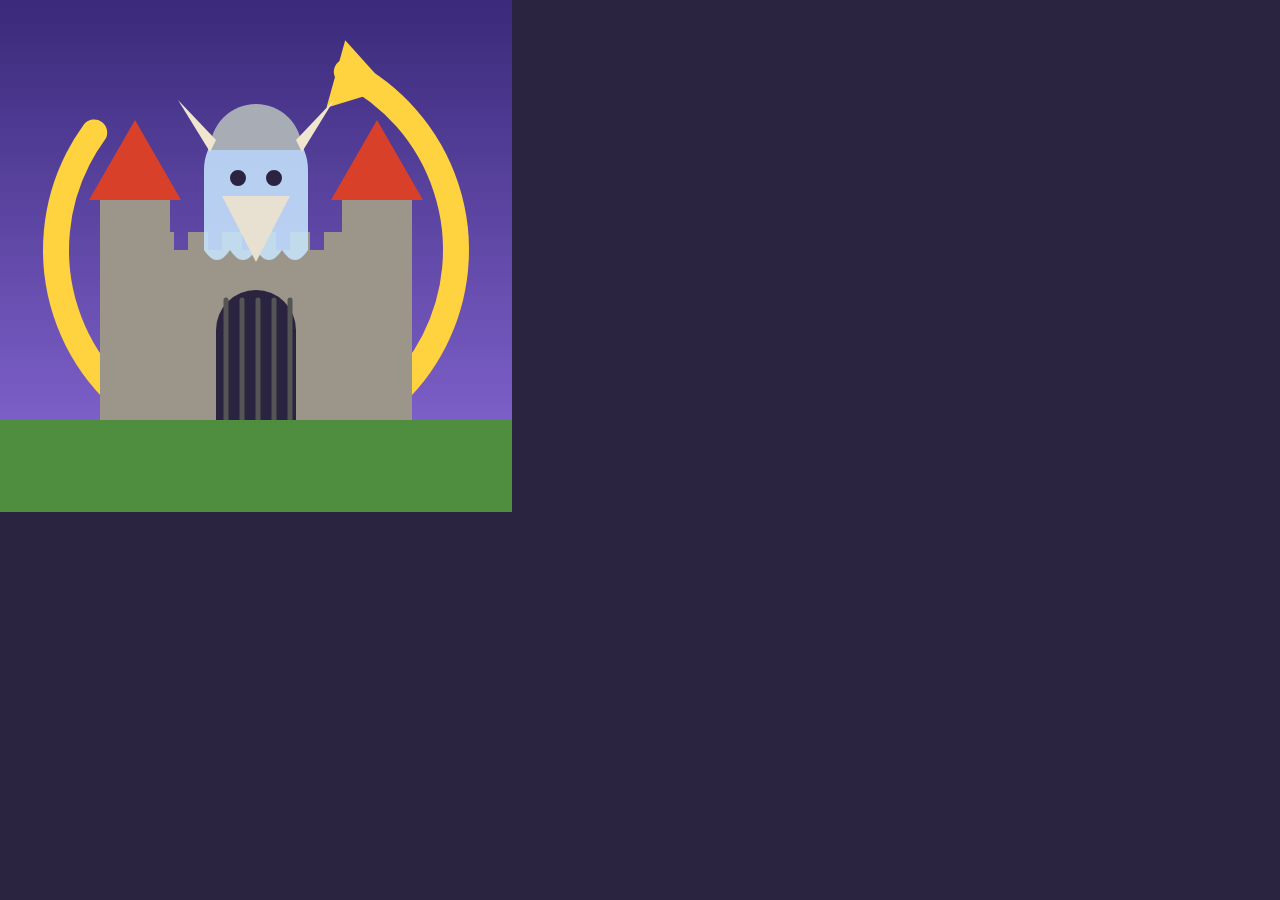
<file: araclar/ikon-ciz.html>
﻿<!DOCTYPE html>
<!--
  Hayalet Döngüsü - uygulama simgesi. Adres sonuna ?boyut=512 yazılır.
  PNG için: msedge --headless=new --user-data-dir=<geçici klasör> --hide-scrollbars --window-size=512,512 --screenshot=ikonlar/ikon-512.png "file:///.../araclar/ikon-ciz.html?boyut=512"
-->
<html>
<head>
<meta charset="UTF-8">
<style>html, body { margin: 0; background: #2a2440; overflow: hidden; } canvas { display: block; }</style>
</head>
<body>
<script>
  const boyut = +(new URLSearchParams(location.search).get('boyut') || 512);
  const c = document.createElement('canvas'); c.width = c.height = boyut; document.body.appendChild(c);
  const g = c.getContext('2d'); g.scale(boyut / 512, boyut / 512);
  // Gece göğü
  const gok = g.createLinearGradient(0, 0, 0, 512); gok.addColorStop(0, '#3a2a7a'); gok.addColorStop(1, '#8a6ad8');
  g.fillStyle = gok; g.fillRect(0, 0, 512, 512);
  // Döngü oku (saat yönünün tersine)
  g.strokeStyle = '#ffd23f'; g.lineWidth = 26; g.lineCap = 'round';
  g.beginPath(); g.arc(256, 250, 200, -0.35 * Math.PI, 1.2 * Math.PI, false); g.stroke();
  g.fillStyle = '#ffd23f'; g.save(); g.translate(256 + 200 * Math.cos(-0.35 * Math.PI), 250 + 200 * Math.sin(-0.35 * Math.PI)); g.rotate(-0.35 * Math.PI - 0.2);
  g.beginPath(); g.moveTo(-40, -10); g.lineTo(30, -10); g.lineTo(-5, 45); g.closePath(); g.fill(); g.restore();
  // Kale
  g.fillStyle = '#9c958a';
  g.fillRect(120, 250, 272, 170);
  g.fillRect(100, 200, 70, 220); g.fillRect(342, 200, 70, 220);
  for (let x = 120; x < 392; x += 34) g.fillRect(x, 232, 20, 22);
  g.fillStyle = '#d8402a';
  [[135, 200], [377, 200]].forEach(([x, y]) => { g.beginPath(); g.moveTo(x - 46, y); g.lineTo(x + 46, y); g.lineTo(x, y - 80); g.closePath(); g.fill(); });
  // Kapı
  g.fillStyle = '#2a2440'; g.beginPath(); g.moveTo(216, 420); g.lineTo(216, 330); g.arc(256, 330, 40, Math.PI, 0); g.lineTo(296, 420); g.fill();
  g.strokeStyle = '#555'; g.lineWidth = 5; for (let x = 226; x < 296; x += 16) { g.beginPath(); g.moveTo(x, 300); g.lineTo(x, 420); g.stroke(); }
  // Hayalet cüce (yarı saydam)
  g.globalAlpha = 0.85; g.fillStyle = '#c8e8ff';
  g.beginPath(); g.arc(256, 170, 52, Math.PI, 0); g.lineTo(308, 250);
  for (let i = 0; i < 4; i++) g.quadraticCurveTo(295 - i * 26, 270, 282 - i * 26, 250);
  g.closePath(); g.fill();
  g.globalAlpha = 1; g.fillStyle = '#a8acb4'; g.beginPath(); g.arc(256, 150, 46, Math.PI, 0); g.fill();   // miğfer
  g.fillStyle = '#f0e6cf'; [[-1], [1]].forEach(([s]) => { g.beginPath(); g.moveTo(256 + s * 40, 140); g.lineTo(256 + s * 78, 100); g.lineTo(256 + s * 46, 152); g.fill(); });
  g.fillStyle = '#2a2440'; g.beginPath(); g.arc(238, 178, 8, 0, 7); g.arc(274, 178, 8, 0, 7); g.fill();
  g.fillStyle = '#e8e0d0'; g.beginPath(); g.moveTo(222, 196); g.lineTo(290, 196); g.lineTo(256, 262); g.closePath(); g.fill();   // sakal
  // Çimen
  g.fillStyle = '#4f8e3f'; g.fillRect(0, 420, 512, 92);
</script>
</body>
</html>
</file>
